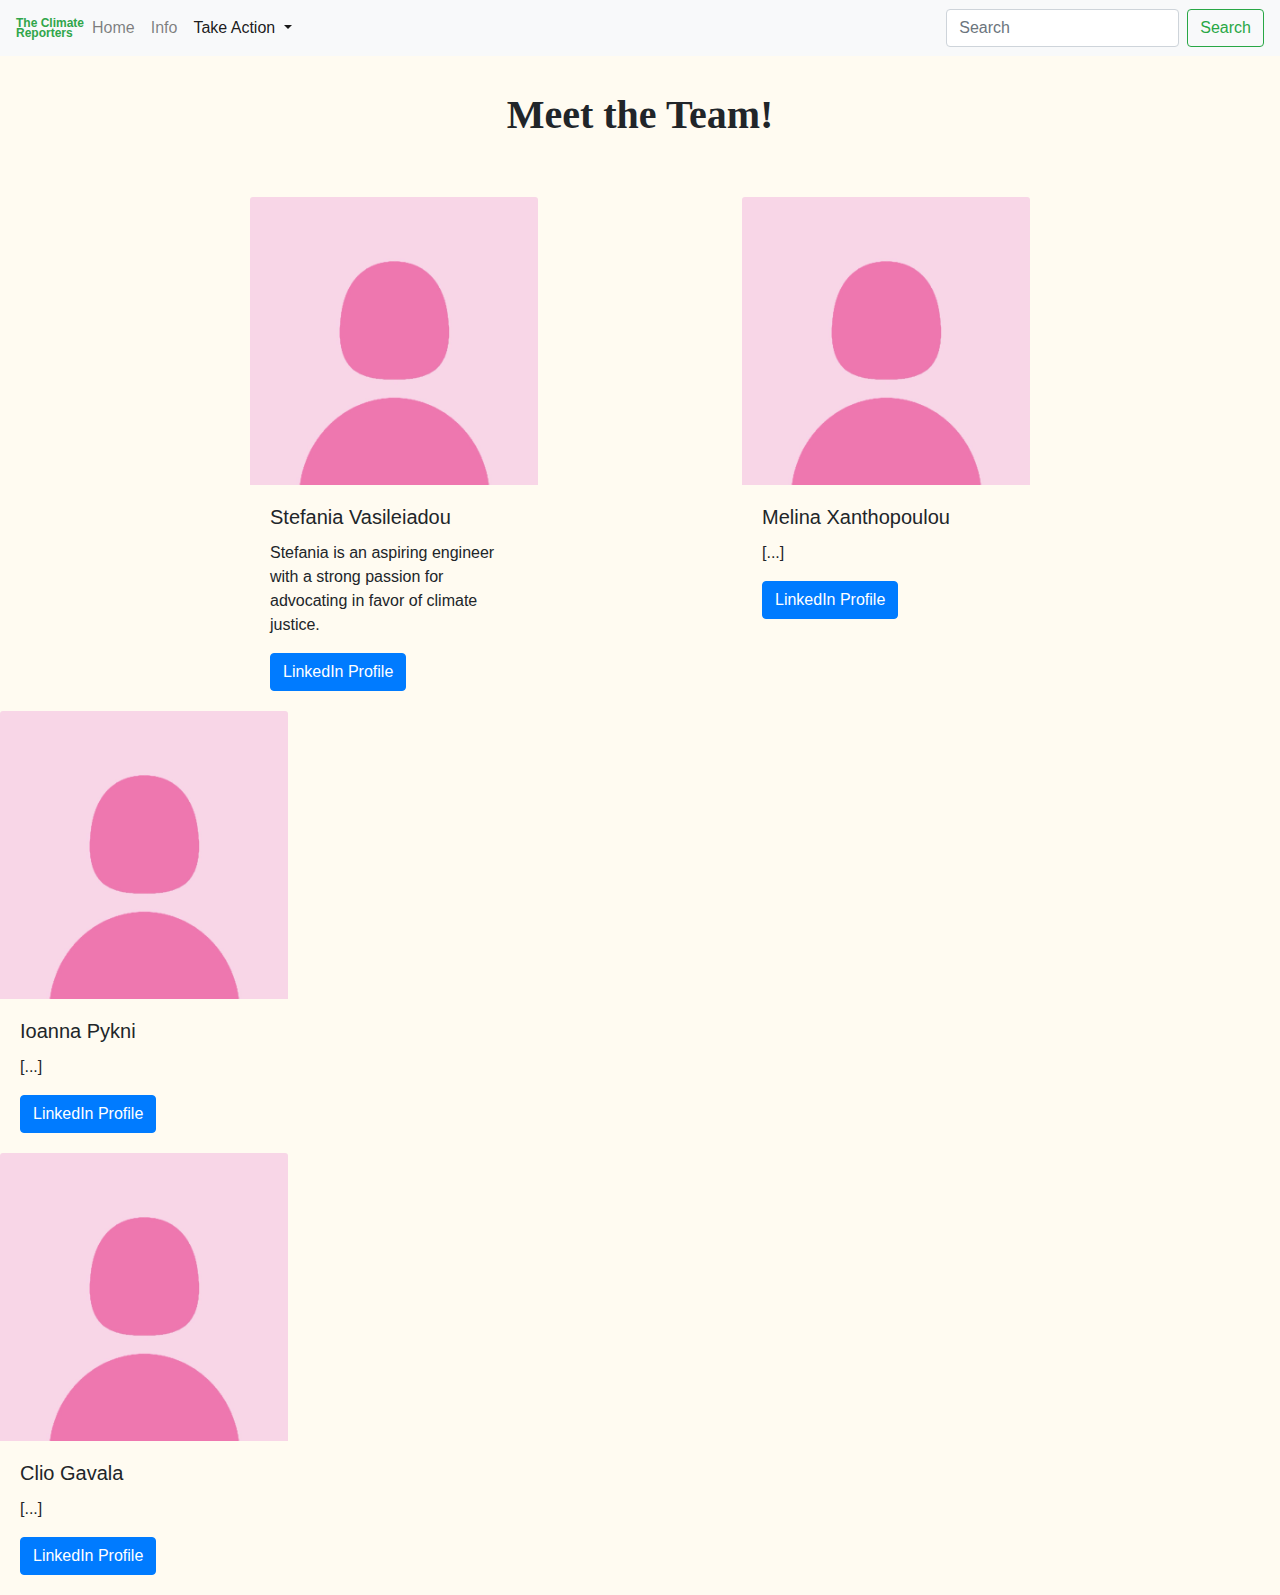
<file: index3.html>
<!DOCTYPE html>
<html>
    <head>
     <title>The Team</title>
        <link rel="stylesheet" href="https://maxcdn.bootstrapcdn.com/bootstrap/4.0.0/css/bootstrap.min.css" integrity="sha384-Gn5384xqQ1aoWXA+058RXPxPg6fy4IWvTNh0E263XmFcJlSAwiGgFAW/dAiS6JXm" crossorigin="anonymous">
        <script src="https://code.jquery.com/jquery-3.2.1.slim.min.js" integrity="sha384-KJ3o2DKtIkvYIK3UENzmM7KCkRr/rE9/Qpg6aAZGJwFDMVNA/GpGFF93hXpG5KkN" crossorigin="anonymous"></script>
        <script src="https://cdnjs.cloudflare.com/ajax/libs/popper.js/1.12.9/umd/popper.min.js" integrity="sha384-ApNbgh9B+Y1QKtv3Rn7W3mgPxhU9K/ScQsAP7hUibX39j7fakFPskvXusvfa0b4Q" crossorigin="anonymous"></script>
        <script src="https://maxcdn.bootstrapcdn.com/bootstrap/4.0.0/js/bootstrap.min.js" integrity="sha384-JZR6Spejh4U02d8jOt6vLEHfe/JQGiRRSQQxSfFWpi1MquVdAyjUar5+76PVCmYl" crossorigin="anonymous"></script>    <link rel="stylesheet" href="https://stackpath.bootstrapcdn.com/bootstrap/4.1.3/css/bootstrap.min.css" crossorigin="anonymous">
        <link rel="stylesheet" type="text/css" href="style3.css">
    </head>
    <body>
        <nav class="navbar navbar-expand-lg navbar-light bg-light">
            <p class="navbar-brand" style="color: rgb(48 166 74);">The Climate <br>Reporters</p>
            <button class="navbar-toggler" type="button" data-toggle="collapse" data-target="#navbarSupportedContent" aria-controls="navbarSupportedContent" aria-expanded="false" aria-label="Toggle navigation">
              <span class="navbar-toggler-icon"></span>
            </button>
            <div class="collapse navbar-collapse" id="navbarSupportedContent">
              <ul class="navbar-nav mr-auto">
                <li class="nav-item">
                  <a class="nav-link" href="index.html">Home <span class="sr-only">(current)</span></a>
                </li>
                <li class="nav-item">
                  <a class="nav-link" href="index2.html">Info</a>
                </li>
                <li class="nav-item dropdown active">
                  <a class="nav-link dropdown-toggle" href="#" id="navbarDropdown" role="button" data-toggle="dropdown" aria-haspopup="true" aria-expanded="false">
                    Take Action
                  </a>
                  <div class="dropdown-menu" aria-labelledby="navbarDropdown">
                    <a class="dropdown-item" href="https://www.lung.org/policy-advocacy/take-action/action-alerts/electric-vehicle-petition" target="_blank">Sign a Petition</a>
                    <a class="dropdown-item" href="https://www.abo.fi/en/donate-to-technologies-for-a-sustainable-future/" target="_blank">Make a Donation</a>
                    <div class="dropdown-divider"></div>
                    <a class="dropdown-item" href="#">About Us</a>
                  </div>
                </li>
              </ul>
              <form class="form-inline my-2 my-lg-0">
                <input class="form-control mr-sm-2" type="search" placeholder="Search" aria-label="Search">
                <button class="btn btn-outline-success my-2 my-sm-0" type="submit">Search</button>
              </form>
            </div>
          </nav>
        <h1>Meet the Team!</h1>
        <div class="stefania" style="width: 18rem;">
            <img class="card-img-top" src="profile-picture.jpg" width="80%" alt="Card image cap">
            <div class="card-body">
              <h5 class="card-title">Stefania Vasileiadou</h5>
              <p class="card-text">Stefania is an aspiring engineer with a strong passion for advocating in favor of climate justice.</p>
              <a href="https:/www.linkedin.com" class="btn btn-primary">LinkedIn Profile</a>
            </div>
          </div>
          <div class="melina" style="width: 18rem;">
            <img class="card-img-top" src="profile-picture.jpg" width="80%" alt="Card image cap">
            <div class="card-body">
              <h5 class="card-title">Melina Xanthopoulou</h5>
              <p class="card-text">[...]</p>
              <a href="https:/www.linkedin.com" class="btn btn-primary">LinkedIn Profile</a>
            </div>
          </div>
          <br>
          <div class="ioanna" style="width: 18rem;">
            <img class="card-img-top" src="profile-picture.jpg" width="80%" alt="Card image cap">
            <div class="card-body">
              <h5 class="card-title">Ioanna Pykni</h5>
              <p class="card-text">[...]</p>
              <a href="https:/www.linkedin.com" class="btn btn-primary">LinkedIn Profile</a>
            </div>
          </div>
          <div class="clio" style="width: 18rem;">
            <img class="card-img-top" src="profile-picture.jpg" width="80%" alt="Card image cap">
            <div class="card-body">
              <h5 class="card-title">Clio Gavala</h5>
              <p class="card-text">[...]</p>
              <a href="https:/www.linkedin.com" class="btn btn-primary">LinkedIn Profile</a>
            </div>
          </div>
    </body>
</html>
</file>
<file: style3.css>
body{
    background-color: rgb(255, 251, 241);
}
h1{
    text-align:center;
    font-family: Avenir;
    margin-top: 35px;
    font-weight: 550;
}
p.navbar-brand{
    margin: 0 auto;
    line-height: 10px;
    font-weight: bold;
    font-size: 12px;
}
div.stefania{
    float: left;
    margin-left: 250px;
    margin-top: 50px;
}
div.melina{
    float: right;
    margin-right: 250px;
    margin-top: 50px;
}
</file>
